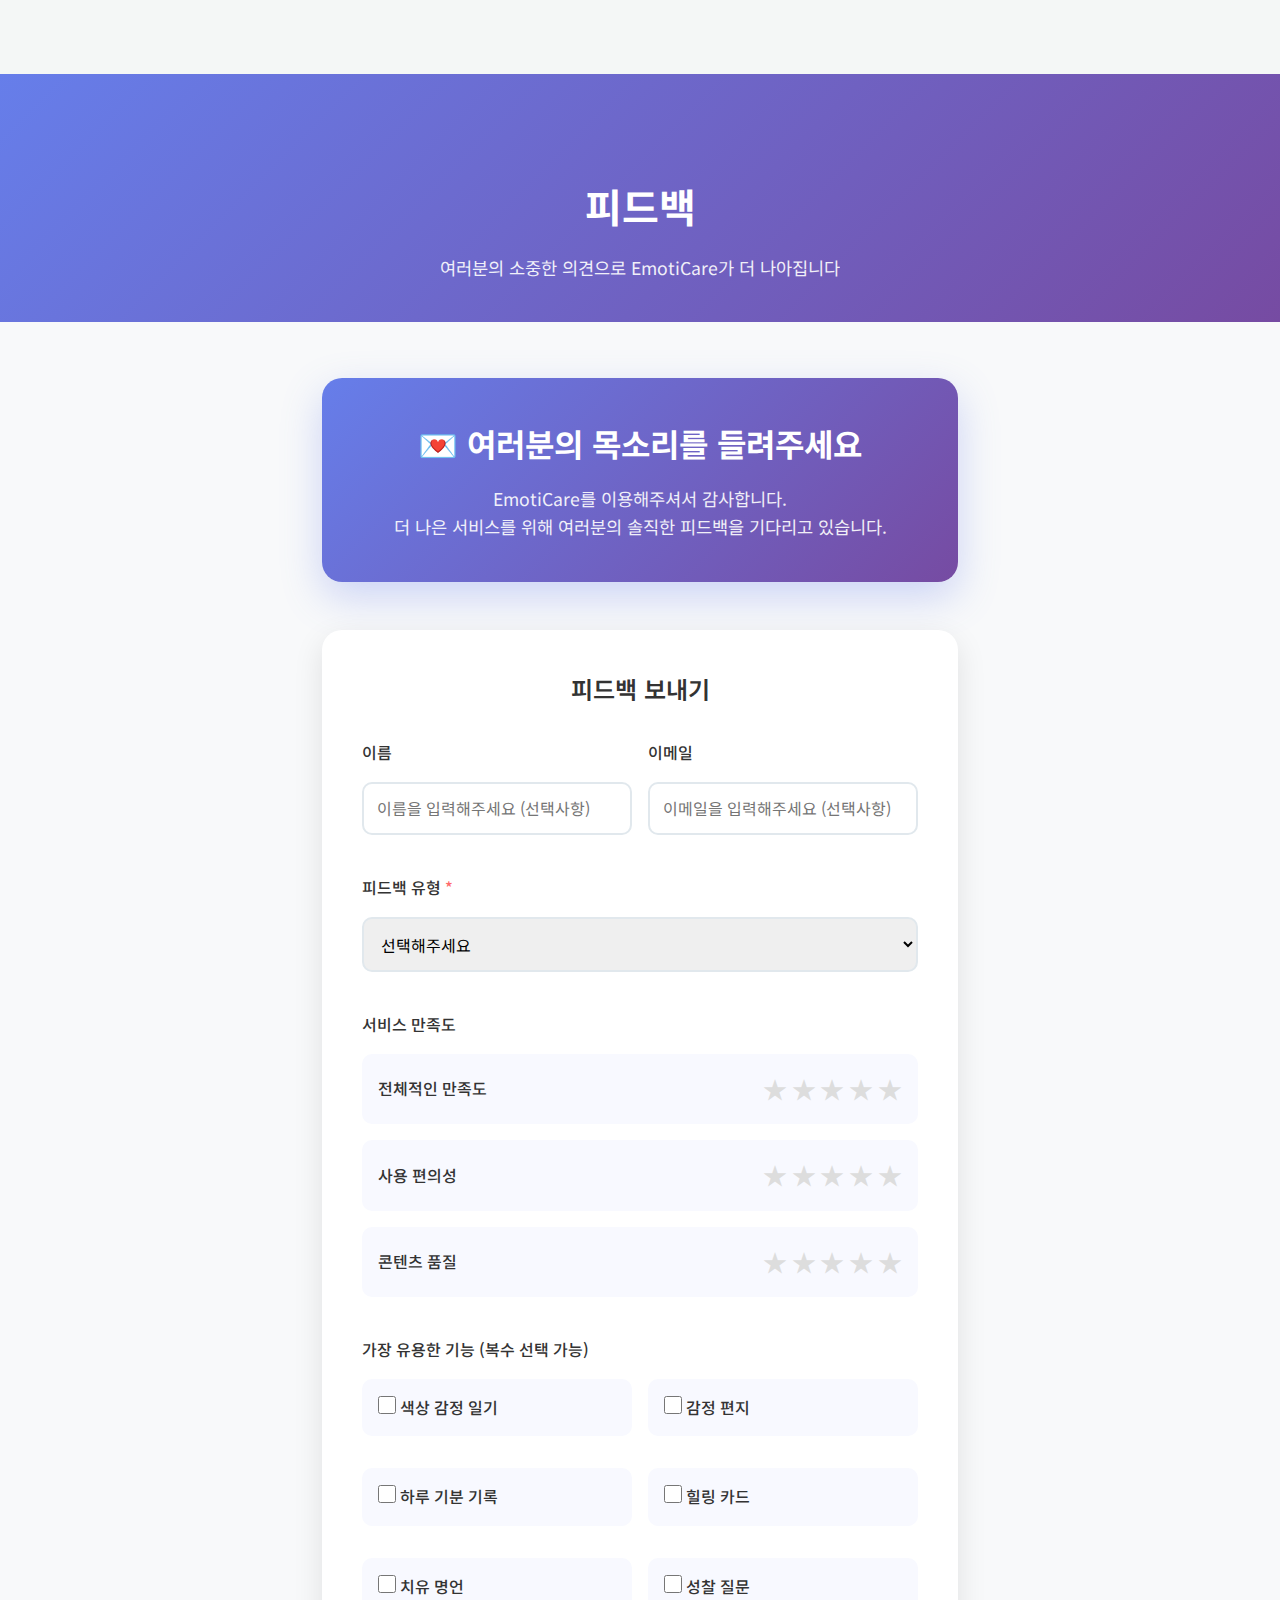
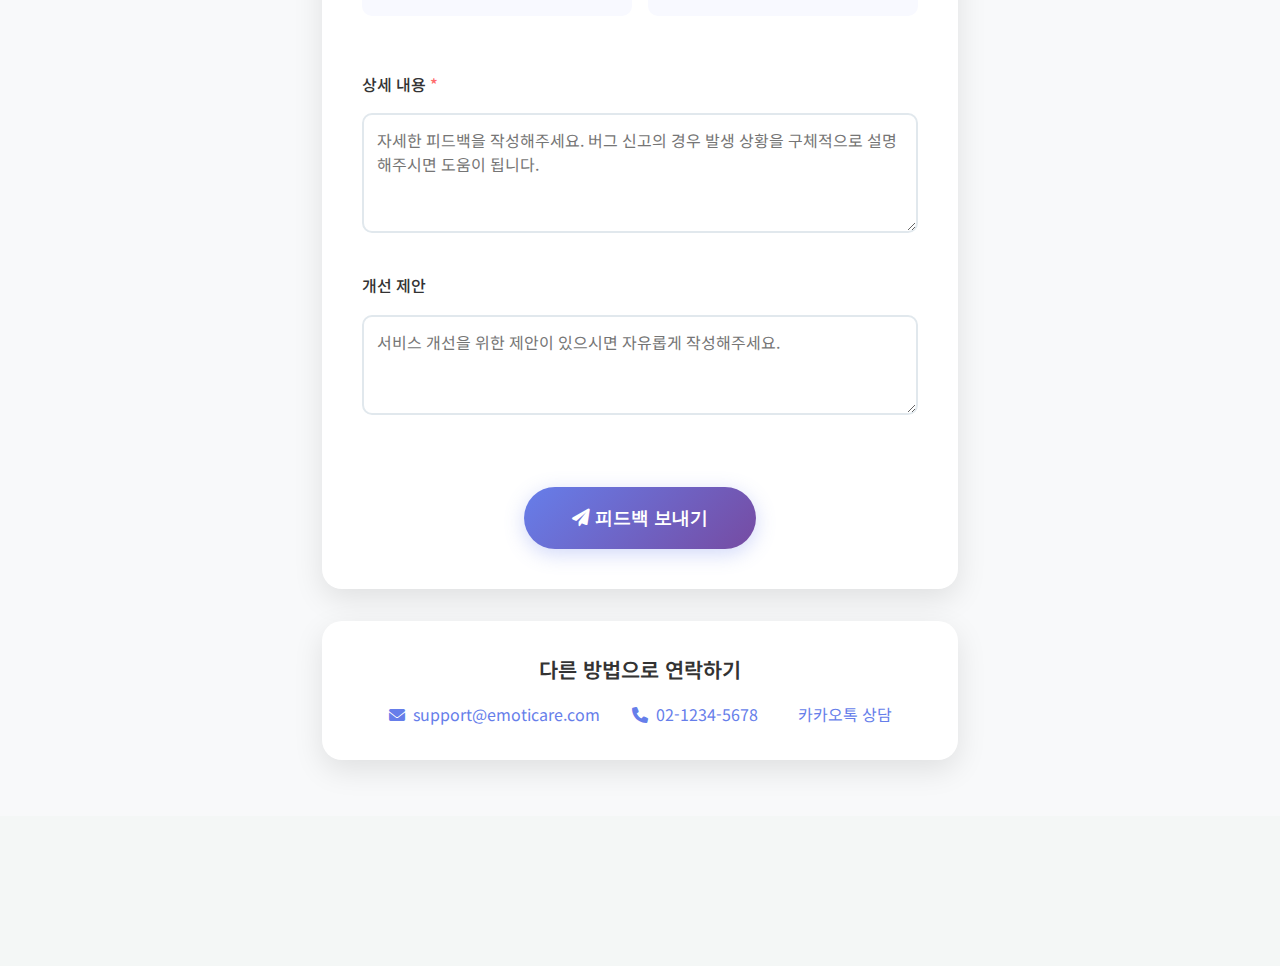
<file: feedback.html>
<!DOCTYPE html>
<html lang="ko">
<head>
    <meta charset="UTF-8">
    <meta name="viewport" content="width=device-width, initial-scale=1.0">
    <title>피드백 - EmotiCare</title>
    <link rel="stylesheet" href="styles.css">
    <link href="https://fonts.googleapis.com/css2?family=Noto+Sans+KR:wght@300;400;500;700&display=swap" rel="stylesheet">
    <link rel="stylesheet" href="https://cdnjs.cloudflare.com/ajax/libs/font-awesome/6.0.0/css/all.min.css">
    <style>
        .feedback-container {
            max-width: 700px;
            margin: 0 auto;
            padding: 2rem;
        }
        
        .feedback-intro {
            background: linear-gradient(135deg, #667eea, #764ba2);
            color: white;
            border-radius: 20px;
            padding: 2.5rem;
            margin-bottom: 3rem;
            text-align: center;
            box-shadow: 0 15px 40px rgba(102, 126, 234, 0.3);
        }
        
        .feedback-intro h2 {
            font-size: 2rem;
            font-weight: 700;
            margin-bottom: 1rem;
        }
        
        .feedback-intro p {
            font-size: 1.1rem;
            line-height: 1.6;
            opacity: 0.9;
        }
        
        .feedback-form-section {
            background: white;
            border-radius: 20px;
            padding: 2.5rem;
            box-shadow: 0 10px 30px rgba(0, 0, 0, 0.1);
            margin-bottom: 2rem;
        }
        
        .form-title {
            font-size: 1.5rem;
            font-weight: 600;
            margin-bottom: 2rem;
            color: #333;
            text-align: center;
        }
        
        .feedback-form {
            display: flex;
            flex-direction: column;
            gap: 1.5rem;
        }
        
        .form-row {
            display: grid;
            grid-template-columns: 1fr 1fr;
            gap: 1rem;
        }
        
        .form-group {
            display: flex;
            flex-direction: column;
        }
        
        .form-group.full-width {
            grid-column: 1 / -1;
        }
        
        .form-label {
            font-weight: 500;
            margin-bottom: 0.5rem;
            color: #333;
        }
        
        .form-label.required::after {
            content: ' *';
            color: #ff6b6b;
        }
        
        .form-input,
        .form-textarea,
        .form-select {
            padding: 1rem;
            border: 2px solid #e1e8ed;
            border-radius: 10px;
            font-size: 1rem;
            transition: all 0.3s ease;
            font-family: inherit;
        }
        
        .form-input:focus,
        .form-textarea:focus,
        .form-select:focus {
            outline: none;
            border-color: #667eea;
            box-shadow: 0 0 0 3px rgba(102, 126, 234, 0.1);
        }
        
        .form-textarea {
            min-height: 150px;
            resize: vertical;
        }
        
        .rating-group {
            display: flex;
            flex-direction: column;
            gap: 1rem;
        }
        
        .rating-item {
            display: flex;
            justify-content: space-between;
            align-items: center;
            padding: 1rem;
            background: #f8f9ff;
            border-radius: 10px;
        }
        
        .rating-label {
            font-weight: 500;
            color: #333;
        }
        
        .star-rating {
            display: flex;
            gap: 0.3rem;
        }
        
        .star {
            font-size: 1.5rem;
            color: #ddd;
            cursor: pointer;
            transition: color 0.2s ease;
        }
        
        .star:hover,
        .star.active {
            color: #f9ca24;
        }
        
        .feature-checkboxes {
            display: grid;
            grid-template-columns: repeat(auto-fit, minmax(200px, 1fr));
            gap: 1rem;
        }
        
        .checkbox-item {
            display: flex;
            align-items: center;
            gap: 0.8rem;
            padding: 1rem;
            background: #f8f9ff;
            border-radius: 10px;
            cursor: pointer;
            transition: all 0.3s ease;
        }
        
        .checkbox-item:hover {
            background: #e8f0ff;
        }
        
        .checkbox-item input[type="checkbox"] {
            width: 18px;
            height: 18px;
            accent-color: #667eea;
        }
        
        .submit-section {
            text-align: center;
            margin-top: 2rem;
        }
        
        .submit-btn {
            background: linear-gradient(135deg, #667eea, #764ba2);
            color: white;
            border: none;
            padding: 1.2rem 3rem;
            border-radius: 50px;
            font-size: 1.1rem;
            font-weight: 600;
            cursor: pointer;
            transition: all 0.3s ease;
            box-shadow: 0 5px 20px rgba(102, 126, 234, 0.3);
        }
        
        .submit-btn:hover:not(:disabled) {
            transform: translateY(-2px);
            box-shadow: 0 8px 25px rgba(102, 126, 234, 0.4);
        }
        
        .submit-btn:disabled {
            opacity: 0.6;
            cursor: not-allowed;
        }
        
        .success-message {
            background: linear-gradient(135deg, #00b894, #00cec9);
            color: white;
            border-radius: 20px;
            padding: 2.5rem;
            text-align: center;
            box-shadow: 0 15px 40px rgba(0, 184, 148, 0.3);
            display: none;
        }
        
        .success-message h3 {
            font-size: 1.8rem;
            margin-bottom: 1rem;
        }
        
        .success-message p {
            font-size: 1.1rem;
            opacity: 0.9;
        }
        
        .contact-info {
            background: white;
            border-radius: 20px;
            padding: 2rem;
            box-shadow: 0 10px 30px rgba(0, 0, 0, 0.1);
            text-align: center;
        }
        
        .contact-info h3 {
            font-size: 1.3rem;
            font-weight: 600;
            margin-bottom: 1rem;
            color: #333;
        }
        
        .contact-methods {
            display: flex;
            justify-content: center;
            gap: 2rem;
            flex-wrap: wrap;
        }
        
        .contact-method {
            display: flex;
            align-items: center;
            gap: 0.5rem;
            color: #667eea;
            text-decoration: none;
            transition: color 0.3s ease;
        }
        
        .contact-method:hover {
            color: #764ba2;
        }
        
        @media (max-width: 768px) {
            .form-row {
                grid-template-columns: 1fr;
            }
            
            .feature-checkboxes {
                grid-template-columns: 1fr;
            }
            
            .contact-methods {
                flex-direction: column;
                gap: 1rem;
            }
        }
    </style>
</head>
<body>
    <div id="header-container"></div>
    
    <main>
        <section class="page-header">
            <div class="container">
                <h1 class="page-title">피드백</h1>
                <p class="page-subtitle">여러분의 소중한 의견으로 EmotiCare가 더 나아집니다</p>
            </div>
        </section>
        
        <section class="page-content">
            <div class="feedback-container">
                <div class="feedback-intro">
                    <h2>💌 여러분의 목소리를 들려주세요</h2>
                    <p>
                        EmotiCare를 이용해주셔서 감사합니다.<br>
                        더 나은 서비스를 위해 여러분의 솔직한 피드백을 기다리고 있습니다.
                    </p>
                </div>
                
                <div class="feedback-form-section" id="feedbackFormSection">
                    <h3 class="form-title">피드백 보내기</h3>
                    
                    <form class="feedback-form" id="feedbackForm" onsubmit="submitFeedback(event)">
                        <div class="form-row">
                            <div class="form-group">
                                <label class="form-label" for="userName">이름</label>
                                <input type="text" id="userName" class="form-input" placeholder="이름을 입력해주세요 (선택사항)">
                            </div>
                            
                            <div class="form-group">
                                <label class="form-label" for="userEmail">이메일</label>
                                <input type="email" id="userEmail" class="form-input" placeholder="이메일을 입력해주세요 (선택사항)">
                            </div>
                        </div>
                        
                        <div class="form-group">
                            <label class="form-label required" for="feedbackType">피드백 유형</label>
                            <select id="feedbackType" class="form-select" required>
                                <option value="">선택해주세요</option>
                                <option value="bug">버그 신고</option>
                                <option value="feature">기능 제안</option>
                                <option value="improvement">개선 사항</option>
                                <option value="compliment">칭찬</option>
                                <option value="complaint">불만사항</option>
                                <option value="question">문의사항</option>
                                <option value="other">기타</option>
                            </select>
                        </div>
                        
                        <div class="form-group">
                            <label class="form-label">서비스 만족도</label>
                            <div class="rating-group">
                                <div class="rating-item">
                                    <span class="rating-label">전체적인 만족도</span>
                                    <div class="star-rating" data-rating="overall">
                                        <span class="star" data-value="1">★</span>
                                        <span class="star" data-value="2">★</span>
                                        <span class="star" data-value="3">★</span>
                                        <span class="star" data-value="4">★</span>
                                        <span class="star" data-value="5">★</span>
                                    </div>
                                </div>
                                
                                <div class="rating-item">
                                    <span class="rating-label">사용 편의성</span>
                                    <div class="star-rating" data-rating="usability">
                                        <span class="star" data-value="1">★</span>
                                        <span class="star" data-value="2">★</span>
                                        <span class="star" data-value="3">★</span>
                                        <span class="star" data-value="4">★</span>
                                        <span class="star" data-value="5">★</span>
                                    </div>
                                </div>
                                
                                <div class="rating-item">
                                    <span class="rating-label">콘텐츠 품질</span>
                                    <div class="star-rating" data-rating="content">
                                        <span class="star" data-value="1">★</span>
                                        <span class="star" data-value="2">★</span>
                                        <span class="star" data-value="3">★</span>
                                        <span class="star" data-value="4">★</span>
                                        <span class="star" data-value="5">★</span>
                                    </div>
                                </div>
                            </div>
                        </div>
                        
                        <div class="form-group">
                            <label class="form-label">가장 유용한 기능 (복수 선택 가능)</label>
                            <div class="feature-checkboxes">
                                <label class="checkbox-item">
                                    <input type="checkbox" name="useful_features" value="color-journal">
                                    <span>색상 감정 일기</span>
                                </label>
                                <label class="checkbox-item">
                                    <input type="checkbox" name="useful_features" value="emotion-letters">
                                    <span>감정 편지</span>
                                </label>
                                <label class="checkbox-item">
                                    <input type="checkbox" name="useful_features" value="mood-routine">
                                    <span>하루 기분 기록</span>
                                </label>
                                <label class="checkbox-item">
                                    <input type="checkbox" name="useful_features" value="healing-cards">
                                    <span>힐링 카드</span>
                                </label>
                                <label class="checkbox-item">
                                    <input type="checkbox" name="useful_features" value="quotes">
                                    <span>치유 명언</span>
                                </label>
                                <label class="checkbox-item">
                                    <input type="checkbox" name="useful_features" value="reflection">
                                    <span>성찰 질문</span>
                                </label>
                            </div>
                        </div>
                        
                        <div class="form-group full-width">
                            <label class="form-label required" for="feedbackContent">상세 내용</label>
                            <textarea 
                                id="feedbackContent" 
                                class="form-textarea" 
                                placeholder="자세한 피드백을 작성해주세요. 버그 신고의 경우 발생 상황을 구체적으로 설명해주시면 도움이 됩니다."
                                required
                            ></textarea>
                        </div>
                        
                        <div class="form-group">
                            <label class="form-label" for="suggestions">개선 제안</label>
                            <textarea 
                                id="suggestions" 
                                class="form-textarea" 
                                placeholder="서비스 개선을 위한 제안이 있으시면 자유롭게 작성해주세요."
                                style="min-height: 100px;"
                            ></textarea>
                        </div>
                        
                        <div class="submit-section">
                            <button type="submit" class="submit-btn" id="submitBtn">
                                <i class="fas fa-paper-plane"></i> 피드백 보내기
                            </button>
                        </div>
                    </form>
                </div>
                
                <div class="success-message" id="successMessage">
                    <h3>🎉 피드백이 전송되었습니다!</h3>
                    <p>소중한 의견 감사합니다. 더 나은 서비스로 보답하겠습니다.</p>
                </div>
                
                <div class="contact-info">
                    <h3>다른 방법으로 연락하기</h3>
                    <div class="contact-methods">
                        <a href="mailto:support@emoticare.com" class="contact-method">
                            <i class="fas fa-envelope"></i>
                            <span>support@emoticare.com</span>
                        </a>
                        <a href="tel:02-1234-5678" class="contact-method">
                            <i class="fas fa-phone"></i>
                            <span>02-1234-5678</span>
                        </a>
                        <a href="#" class="contact-method">
                            <i class="fab fa-kakao"></i>
                            <span>카카오톡 상담</span>
                        </a>
                    </div>
                </div>
            </div>
        </section>
    </main>
    
    <div id="footer-container"></div>
    
    <script src="common.js"></script>
    <script>
        let ratings = {
            overall: 0,
            usability: 0,
            content: 0
        };
        
        document.addEventListener('DOMContentLoaded', function() {
            setupStarRatings();
        });
        
        function setupStarRatings() {
            document.querySelectorAll('.star-rating').forEach(ratingGroup => {
                const ratingType = ratingGroup.dataset.rating;
                const stars = ratingGroup.querySelectorAll('.star');
                
                stars.forEach((star, index) => {
                    star.addEventListener('click', function() {
                        const value = parseInt(this.dataset.value);
                        ratings[ratingType] = value;
                        
                        // 별점 표시 업데이트
                        stars.forEach((s, i) => {
                            if (i < value) {
                                s.classList.add('active');
                            } else {
                                s.classList.remove('active');
                            }
                        });
                    });
                    
                    star.addEventListener('mouseenter', function() {
                        const value = parseInt(this.dataset.value);
                        stars.forEach((s, i) => {
                            if (i < value) {
                                s.style.color = '#f9ca24';
                            } else {
                                s.style.color = '#ddd';
                            }
                        });
                    });
                });
                
                ratingGroup.addEventListener('mouseleave', function() {
                    const currentRating = ratings[ratingType];
                    stars.forEach((s, i) => {
                        if (i < currentRating) {
                            s.style.color = '#f9ca24';
                        } else {
                            s.style.color = '#ddd';
                        }
                    });
                });
            });
        }
        
        async function submitFeedback(event) {
            event.preventDefault();
            
            const submitBtn = document.getElementById('submitBtn');
            const originalText = submitBtn.innerHTML;
            
            // 로딩 상태
            submitBtn.disabled = true;
            submitBtn.innerHTML = '<i class="fas fa-spinner fa-spin"></i> 전송 중...';
            
            try {
                // 폼 데이터 수집
                const formData = {
                    name: document.getElementById('userName').value,
                    email: document.getElementById('userEmail').value,
                    type: document.getElementById('feedbackType').value,
                    content: document.getElementById('feedbackContent').value,
                    suggestions: document.getElementById('suggestions').value,
                    ratings: ratings,
                    usefulFeatures: Array.from(document.querySelectorAll('input[name="useful_features"]:checked'))
                        .map(cb => cb.value),
                    timestamp: new Date().toISOString(),
                    userAgent: navigator.userAgent,
                    url: window.location.href
                };
                
                // 로컬 스토리지에 저장 (백업용)
                let feedbacks = loadFromLocalStorage('feedbacks') || [];
                feedbacks.unshift(formData);
                if (feedbacks.length > 50) {
                    feedbacks = feedbacks.slice(0, 50);
                }
                saveToLocalStorage('feedbacks', feedbacks);
                
                // Firebase에 저장 (로그인된 경우)
                if (currentUser) {
                    await saveToFirestore('feedbacks', Date.now().toString(), {
                        ...formData,
                        userId: currentUser.uid
                    });
                }
                
                // 실제 서비스에서는 여기서 서버로 전송
                // await fetch('/api/feedback', {
                //     method: 'POST',
                //     headers: { 'Content-Type': 'application/json' },
                //     body: JSON.stringify(formData)
                // });
                
                // 성공 처리
                setTimeout(() => {
                    document.getElementById('feedbackFormSection').style.display = 'none';
                    document.getElementById('successMessage').style.display = 'block';
                    
                    // 페이지 상단으로 스크롤
                    window.scrollTo({ top: 0, behavior: 'smooth' });
                }, 1000);
                
            } catch (error) {
                console.error('피드백 전송 실패:', error);
                showMessage('피드백 전송에 실패했습니다. 다시 시도해주세요.', 'error');
                
                // 버튼 복원
                submitBtn.disabled = false;
                submitBtn.innerHTML = originalText;
            }
        }
        
        // 폼 유효성 검사
        document.getElementById('feedbackContent').addEventListener('input', function() {
            const submitBtn = document.getElementById('submitBtn');
            const feedbackType = document.getElementById('feedbackType').value;
            
            if (this.value.trim() && feedbackType) {
                submitBtn.disabled = false;
            } else {
                submitBtn.disabled = true;
            }
        });
        
        document.getElementById('feedbackType').addEventListener('change', function() {
            const submitBtn = document.getElementById('submitBtn');
            const feedbackContent = document.getElementById('feedbackContent').value.trim();
            
            if (this.value && feedbackContent) {
                submitBtn.disabled = false;
            } else {
                submitBtn.disabled = true;
            }
        });
    </script>
</body>
</html>
</file>
<file: styles.css>
/* Reset and Base Styles */
* {
  margin: 0;
  padding: 0;
  box-sizing: border-box;
}

body {
  font-family: "Noto Sans KR", sans-serif;
  line-height: 1.6;
  color: #333;
  background: #f4f7f6; /* 변경: 기본 배경색을 좀 더 부드럽게 */
  min-height: 100vh;
}

.container {
  max-width: 1200px;
  margin: 0 auto;
  padding: 0 1.5rem; /* 기본 좌우 패딩 약간 줄임 */
}

/* Header Styles */
.header {
  background: white; /* 변경: 헤더 배경 명확하게 */
  backdrop-filter: blur(10px);
  box-shadow: 0 2px 20px rgba(0, 0, 0, 0.1);
  position: fixed;
  top: 0;
  left: 0;
  right: 0;
  z-index: 1000;
  transition: all 0.3s ease;
}

.header-content {
  display: flex;
  justify-content: space-between;
  align-items: center;
  padding: 0.8rem 1rem; /* 변경: 패딩 약간 조정 */
}

.logo {
  font-size: 1.8rem;
  font-weight: 700;
  background: linear-gradient(135deg, #667eea, #764ba2);
  -webkit-background-clip: text;
  -webkit-text-fill-color: transparent;
  background-clip: text;
  text-decoration: none;
}

.nav-menu {
  display: flex;
  list-style: none;
  align-items: center; /* 추가: 세로 정렬 */
  gap: 2rem;
}

.nav-menu a {
  text-decoration: none;
  color: #333;
  font-weight: 500;
  transition: color 0.3s ease;
  padding: 0.5rem 0; /* 추가: 클릭 영역 확보 */
  position: relative;
}

.nav-menu a:hover {
  color: #667eea;
}

.nav-menu a::after {
  content: "";
  position: absolute;
  bottom: -5px;
  left: 0;
  width: 0;
  height: 2px;
  background: linear-gradient(135deg, #667eea, #764ba2);
  transition: width 0.3s ease;
}

.nav-menu a:hover::after {
  width: 100%;
}

.nav-menu a.active { /* 추가: 활성 네비게이션 링크 스타일 */
  color: #667eea;
  font-weight: 700;
}

.auth-buttons {
  display: flex;
  gap: 1rem;
  align-items: center;
}

#loginButtonContainer {
  display: flex; /* 내부 버튼 정렬을 위해 */
  justify-content: flex-end; /* 버튼들을 오른쪽으로 정렬 */
  align-items: center; /* 수직 가운데 정렬 */
  gap: 0.5rem; /* 버튼 사이의 간격 */
  min-width: 200px; /* 중요: 실제 버튼들이 차지하는 최대 너비에 가깝게 설정합니다. "로그인", "회원가입" 두 버튼 또는 "사용자이름님", "로그아웃" 버튼이 모두 들어갈 수 있는 충분한 너비로 조정하세요. */
  height: 40px; /* 헤더 내 다른 버튼들과 높이를 맞추기 위한 값. 버튼 스타일에 따라 자동 조절될 수도 있습니다. */
}

.mobile-menu-toggle {
  display: none;
  background: none;
  border: none;
  font-size: 1.5rem;
  cursor: pointer;
  /* color: #333; */ /* span으로 대체되므로 제거 또는 주석 처리 */
  /* display: flex; */ /* span으로 대체되므로 제거 또는 주석 처리 */
  align-items: center; /* 수직 가운데 정렬 */
  justify-content: center; /* 수평 가운데 정렬 */
  width: 40px; /* 버튼 크기 고정 */
  height: 40px; /* 버튼 크기 고정 */
  position: relative; /* span 위치 기준 */
  padding: 0; /* 내부 패딩 제거 */
}

.mobile-menu-toggle span {
  display: block;
  width: 24px; /* 햄버거 줄 너비 */
  height: 3px; /* 햄버거 줄 두께 */
  background-color: #333;
  border-radius: 3px;
  position: absolute;
  transition: all 0.3s ease-in-out;
}

.mobile-menu-toggle span:nth-child(1) {
  top: 10px; /* 첫 번째 줄 위치 */
}

.mobile-menu-toggle span:nth-child(2) {
  top: 18px; /* 두 번째 줄 위치 (가운데) */
}

.mobile-menu-toggle span:nth-child(3) {
  top: 26px; /* 세 번째 줄 위치 */
}

.mobile-menu-toggle.active span:nth-child(1) {
  transform: translateY(8px) rotate(45deg); /* X 모양으로 변환 */
}
.mobile-menu-toggle.active span:nth-child(2) {
  opacity: 0; /* 가운데 줄 숨김 */
}
.mobile-menu-toggle.active span:nth-child(3) {
  transform: translateY(-8px) rotate(-45deg); /* X 모양으로 변환 */
}

.user-info { /* 추가: 로그인 시 사용자 정보 표시 스타일 */
    display: flex;
    align-items: center;
    gap: 0.8rem;
}

.user-info span {
    font-weight: 500;
    font-size: 0.9rem;
}


/* Hero Section */
.hero {
  background: linear-gradient(135deg, #667eea 0%, #764ba2 100%);
  padding: 100px 0 60px; /* 상하 패딩 줄임 */
  color: white;
  overflow: hidden;
  position: relative;
}

.hero::before {
  content: "";
  position: absolute;
  top: 0;
  left: 0;
  right: 0;
  bottom: 0;
  background: url('data:image/svg+xml,<svg xmlns="http://www.w3.org/2000/svg" viewBox="0 0 100 100"><defs><pattern id="grain" width="100" height="100" patternUnits="userSpaceOnUse"><circle cx="50" cy="50" r="1" fill="white" opacity="0.1"/></pattern></defs><rect width="100" height="100" fill="url(%23grain)"/></svg>');
  opacity: 0.3;
}

.hero-content {
  max-width: 1200px;
  margin: 0 auto;
  padding: 0 20px;
  display: grid;
  grid-template-columns: 1fr 1fr; /* 모바일에서는 1fr로 변경됨 */
  gap: 2.5rem; /* 간격 줄임 */
  align-items: center;
  position: relative;
  z-index: 1;
}

.hero-title {
  font-size: 3.5rem;
  font-weight: 700;
  margin-bottom: 1.5rem;
  line-height: 1.2;
}

.gradient-text {
  background: linear-gradient(135deg, #ffeaa7, #fab1a0);
  -webkit-background-clip: text;
  -webkit-text-fill-color: transparent;
  background-clip: text;
}

.hero-subtitle {
  font-size: 1.2rem;
  margin-bottom: 2rem;
  opacity: 0.9;
  line-height: 1.6;
}

.hero-buttons {
  display: flex;
  gap: 1rem;
  flex-wrap: wrap;
}

/* ==========================================================================
   Button Styles
   ========================================================================== */

/* 1. 기본 버튼 스타일 (모든 버튼의 공통 속성) */
.btn-primary,
.btn-secondary,
.btn-outline,
.btn-danger,
.btn-google { /* .btn-google도 공통 스타일 적용 대상에 포함 */
  border-radius: 50px;
  font-weight: 600;
  text-decoration: none;
  transition: all 0.3s ease;
  cursor: pointer;
  border: none; /* 기본적으로 테두리 없음 */
  font-size: 1rem; /* 기본 폰트 크기 */
  display: inline-flex;
  align-items: center;
  justify-content: center; /* 텍스트와 아이콘 중앙 정렬 */
  line-height: 1; /* 아이콘과 텍스트 수직 정렬 개선 */
}

/* 2. 일반 버튼 크기 및 아이콘 간격 (가장 많이 사용되는 크기 - 중간 크기) */
/* 이 스타일은 아래의 더 구체적인 컨텍스트별 스타일로 덮어쓰여질 수 있습니다. */
.btn-primary,
.btn-secondary,
.btn-outline, /* 일반 .btn-outline */
.btn-danger {
  padding: 0.8rem 1.8rem; /* 중간 크기 패딩 */
  gap: 0.4rem; /* 중간 크기 아이콘 간격 */
}

/* 3. 컨텍스트별 버튼 크기 및 스타일 */

/* 3.1. 헤더 인증 버튼 (로그인, 로그아웃, 회원가입) - 작은 크기 */
.auth-buttons .btn-primary,
.auth-buttons .btn-outline,
.auth-buttons .btn-google { /* 구글 버튼도 헤더에 있을 경우 동일 크기 적용 */
  padding: 0.5rem 1rem; /* 작은 패딩 */
  font-size: 1.2rem;   /* 약간 작은 폰트 */
  gap: 0.25rem;        /* 작은 아이콘 간격 */
}

/* 3.2. 홈페이지 히어로 섹션 버튼 - 큰 크기 */
.hero-buttons .btn-primary,
.hero-buttons .btn-secondary {
  padding: 1rem 2.2rem; /* 큰 패딩 */
  font-size: 1.1rem;   /* 약간 큰 폰트 */
  gap: 0.5rem;         /* 큰 아이콘 간격 */
}

/* 3.3. 홈페이지 CTA 섹션 버튼 - 큰 크기 */
.cta-buttons .btn-primary,
.cta-buttons .btn-outline {
  padding: 1rem 2.2rem; /* 히어로와 동일하게 시작 */
  font-size: 1.1rem;   /* 히어로와 동일하게 시작 */
  gap: 0.5rem;         /* 히어로와 동일하게 시작 */
}

/* 4. 개별 버튼 타입별 모양 정의 (색상, 배경 등) */

/* Primary 버튼 */
.btn-primary {
  background: linear-gradient(135deg, #ffeaa7, #fab1a0);
  color: #333;
  box-shadow: 0 4px 15px rgba(255, 234, 167, 0.4);
}
.btn-primary:hover {
  transform: translateY(-2px);
  box-shadow: 0 6px 20px rgba(255, 234, 167, 0.6);
}

/* Secondary 버튼 */
.btn-secondary {
  background: rgba(255, 255, 255, 0.2);
  color: white;
  border: 2px solid rgba(255, 255, 255, 0.3);
  backdrop-filter: blur(10px);
}
.btn-secondary:hover {
  background: rgba(255, 255, 255, 0.3);
  transform: translateY(-2px);
}

/* Outline 버튼 (일반적인 외곽선 버튼) */
/* 헤더의 .auth-buttons .btn-outline 은 아래에서 특별 처리됩니다. */
.btn-outline {
  background: transparent;
  color: #667eea;
  border: 2px solid #667eea;
}
.btn-outline:hover {
  background: #667eea;
  color: white;
  transform: translateY(-2px);
}

/* 헤더의 로그인/로그아웃 버튼 (.btn-outline) 특별 스타일 (배경색 있게) */
.auth-buttons .btn-outline {
  background: #667eea !important; /* 기존 스타일 유지 */
  color: white !important;
  border: none !important; /* 테두리 없음 */
}
.auth-buttons .btn-outline:hover {
  background: #764ba2 !important; /* 기존 호버 스타일 유지 */
}

/* Danger 버튼 */
.btn-danger {
  background: transparent;
  color: #e74c3c;
  border: 2px solid #e74c3c;
}
.btn-danger:hover {
  background: #e74c3c;
  color: white;
  transform: translateY(-2px);
}

/* 구글 로그인 버튼 */
.btn-google {
    background-color: #db4437 !important;
    color: white !important;
    border-color: #db4437 !important; /* 테두리가 필요하다면, 아니면 border: none; */
}
.btn-google:hover {
    background-color: #c23321 !important;
    border-color: #c23321 !important;
}

/* 5. 모바일 반응형 버튼 스타일 */
@media (max-width: 768px) {
  /* 모바일 헤더 인증 버튼 크기 조정 */
  .auth-buttons .btn-primary,
  .auth-buttons .btn-outline,
  .auth-buttons .btn-google {
    padding: 0.5rem 0.8rem; /* 모바일에서 헤더 버튼 패딩 */
    font-size: 0.85rem;    /* 모바일에서 헤더 버튼 폰트 크기 */
  }

  /* 모바일 히어로 섹션 버튼 크기 조정 */
  .hero-buttons .btn-primary,
  .hero-buttons .btn-secondary {
    padding: 0.8rem 1.5rem; /* 모바일에서 히어로 버튼 패딩 */
    font-size: 1rem;      /* 모바일에서 히어로 버튼 폰트 크기 */
  }

  /* 모바일 CTA 섹션 버튼 크기 조정 */
  .cta-buttons .btn-primary,
  .cta-buttons .btn-outline {
    padding: 0.8rem 1.5rem; /* 모바일에서 CTA 버튼 패딩 */
    font-size: 1rem;      /* 모바일에서 CTA 버튼 폰트 크기 */
    width: 80%; /* CTA 버튼은 세로로 쌓이므로 너비 조정 */
    max-width: 300px;
  }

  /* .content-block 내부 버튼들의 모바일 스타일 */
  /* (예: 감정일기, 하루기록 페이지 등의 저장/삭제 버튼) */
  .content-block .btn-primary,
  .content-block .btn-outline,
  .content-block .btn-secondary,
  .content-block .btn-danger {
    padding: 0.6rem 1.2rem; /* content-block 내 버튼들의 모바일 패딩 */
    font-size: 0.9rem;    /* content-block 내 버튼들의 모바일 폰트 크기 */
  }
}

/* ==========================================================================
   End of Button Styles
   ========================================================================== */


.hero-image {
  display: flex;
  justify-content: center;
  align-items: center;
  position: relative;
}

.floating-card {
  background: rgba(255, 255, 255, 0.2);
  backdrop-filter: blur(10px);
  padding: 2rem;
  border-radius: 20px;
  display: flex;
  flex-direction: column;
  align-items: center;
  gap: 1rem;
  animation: float 3s ease-in-out infinite;
  border: 1px solid rgba(255, 255, 255, 0.3);
}

.floating-card i {
  font-size: 3rem;
  color: #ffeaa7;
}

.floating-card span {
  font-size: 1.2rem;
  font-weight: 600;
}

@keyframes float {
  0%,
  100% {
    transform: translateY(0px);
  }
  50% {
    transform: translateY(-20px);
  }
}

/* Daily Tip Section */
.daily-tip {
  padding: 3rem 0; /* 상하 패딩 줄임 */
  background: white;
}

.tip-card {
  background: linear-gradient(135deg, #667eea, #764ba2);
  color: white;
  padding: 1.5rem; /* 내부 패딩 줄임 */
  border-radius: 20px;
  display: flex;
  align-items: center;
  gap: 1.5rem;
  box-shadow: 0 10px 30px rgba(102, 126, 234, 0.3);
  position: relative;
  overflow: hidden;
}

.tip-card::before {
  content: "";
  position: absolute;
  top: 0;
  left: 0;
  right: 0;
  bottom: 0;
  background: linear-gradient(45deg, transparent 30%, rgba(255, 255, 255, 0.1) 50%, transparent 70%);
  animation: shimmer 3s infinite;
}

@keyframes shimmer {
  0% {
    transform: translateX(-100%);
  }
  100% {
    transform: translateX(100%);
  }
}

.tip-icon {
  font-size: 2rem;
  color: #ffeaa7;
  min-width: 60px;
}

.tip-content {
  flex: 1;
}

.tip-content h3 {
  font-size: 1.3rem;
  margin-bottom: 0.5rem;
  font-weight: 600;
}

.tip-content p {
  opacity: 0.9;
  transition: opacity 0.3s ease;
}

.tip-refresh {
  background: rgba(255, 255, 255, 0.2);
  border: none;
  color: white;
  padding: 0.8rem;
  border-radius: 50%;
  cursor: pointer;
  transition: all 0.3s ease;
  backdrop-filter: blur(10px);
}

.tip-refresh:hover {
  background: rgba(255, 255, 255, 0.3);
  transform: rotate(180deg);
}

/* Features Section */
.features {
  padding: 4rem 0; /* 상하 패딩 줄임 */
  background: linear-gradient(135deg, #f8f9ff 0%, #e8f0ff 100%);
}

.section-title {
  text-align: center;
  font-size: 2.5rem;
  font-weight: 700;
  margin-bottom: 1rem;
  color: #333;
}

.section-subtitle {
  text-align: center;
  font-size: 1.1rem;
  color: #666;
  margin-bottom: 3rem; /* 하단 마진 줄임 */
}

.features-grid {
  display: grid;
  grid-template-columns: repeat(auto-fit, minmax(350px, 1fr));
  gap: 1.5rem; /* 간격 줄임 */
}

.feature-card {
  background: white;
  border-radius: 20px;
  padding: 1.75rem; /* 내부 패딩 줄임 */
  box-shadow: 0 5px 20px rgba(0, 0, 0, 0.08);
  transition: all 0.3s ease;
  cursor: pointer;
  position: relative;
  overflow: hidden;
  border: 1px solid rgba(102, 126, 234, 0.1);
  text-decoration: none; /* 카드 링크 밑줄 제거 */
}

.feature-card::before {
  content: "";
  position: absolute;
  top: 0;
  left: 0;
  right: 0;
  height: 4px;
  background: linear-gradient(135deg, #667eea, #764ba2);
  transform: scaleX(0);
  transition: transform 0.3s ease;
}

.feature-card:hover::before {
  transform: scaleX(1);
}

.feature-card:hover {
  transform: translateY(-10px);
  box-shadow: 0 15px 40px rgba(102, 126, 234, 0.2);
}

.feature-icon {
  width: 70px;
  height: 70px;
  background: linear-gradient(135deg, #667eea, #764ba2);
  border-radius: 50%;
  display: flex;
  align-items: center;
  justify-content: center;
  margin-bottom: 1.5rem;
  color: white;
  font-size: 1.8rem;
}

.feature-card h3 {
  font-size: 1.4rem;
  font-weight: 600;
  margin-bottom: 1rem;
  color: #333;
}

.feature-card p {
  color: #666;
  line-height: 1.6;
  margin-bottom: 1.5rem;
}

.feature-arrow {
  color: #667eea;
  font-size: 1.2rem;
  opacity: 0;
  transform: translateX(-10px);
  transition: all 0.3s ease;
}

.feature-card:hover .feature-arrow {
  opacity: 1;
  transform: translateX(0);
}

/* CTA Section */
.cta {
  padding: 4rem 0; /* 상하 패딩 줄임 */
  background: linear-gradient(135deg, #667eea 0%, #764ba2 100%);
  color: white;
  text-align: center;
}

.cta-content h2 {
  font-size: 2.5rem;
  font-weight: 700;
  margin-bottom: 1rem;
}

.cta-content p {
  font-size: 1.2rem;
  margin-bottom: 2rem;
  opacity: 0.9;
}

.cta-buttons {
  display: flex;
  gap: 1rem;
  justify-content: center;
  flex-wrap: wrap;
}

/* Footer */
.footer {
  background: #343a40; /* 변경: 푸터 배경색 약간 밝게 */
  color: white;
  padding: 2.5rem 0 1rem; /* 상하 패딩 약간 줄임 */
}

.footer-content {
  display: grid;
  grid-template-columns: repeat(auto-fit, minmax(250px, 1fr));
  gap: 2rem;
  margin-bottom: 2rem;
}

.footer-section h3 {
  margin-bottom: 1rem;
  color: #667eea; /* 변경: 푸터 제목 색상 */
}

.footer-section ul {
  list-style: none;
}

.footer-section ul li {
  margin-bottom: 0.5rem;
}

.footer-section ul li a {
  color: #adb5bd; /* 변경: 푸터 링크 색상 */
  text-decoration: none;
  transition: color 0.3s ease;
}

.footer-section ul li a:hover {
  color: white;
}

.footer-bottom {
  text-align: center;
  padding-top: 2rem;
  border-top: 1px solid #34495e;
  color: #bdc3c7;
}

/* Add min-height to header container to reserve space */
#header-container {
  min-height: 74px; /* 실제 헤더 높이에 맞게 조정하세요 */
  transition: opacity 0.3s ease-in-out; /* 헤더 페이드 인/아웃 효과 */
}

/* Add min-height to footer container to reserve space */
#footer-container {
  min-height: 150px; /* 실제 푸터 높이에 맞게 조정하세요 */
}

/* Responsive Design */
@media (max-width: 768px) {
  html {
    font-size: 87.5%; /* 기본 폰트 크기를 14px로 줄입니다 (브라우저 기본 16px 기준). 
                         이렇게 하면 rem 단위를 사용하는 모든 폰트 크기가 비례하여 작아집니다. 
                         필요에 따라 90% 또는 다른 값으로 조절할 수 있습니다. */
  }
  .container {
    padding: 0 1rem; /* 모바일에서 좌우 패딩 더 줄임 */
  }

  .mobile-menu-toggle {
    display: flex; /* 아이콘 중앙 정렬 및 크기 고정을 위해 flex 사용 */
    align-items: center;
    justify-content: center;
    width: 40px; /* 버튼 너비 고정 */
    height: 40px; /* 버튼 높이 고정 */
  }

  .nav-menu { /* 수정: 모바일 메뉴 스타일 */
    position: absolute;
    top: 100%;
    left: 0;
    right: 0;
    background: white;
    border-top: 1px solid #eee;
    flex-direction: column;
    max-height: 0; /* 초기에는 높이를 0으로 설정하여 숨김 */
    overflow: hidden; /* 내용이 넘칠 경우 숨김 */
    opacity: 0; /* 초기에는 투명하게 설정 */
    visibility: hidden; /* 초기에는 보이지 않게 설정 및 접근성 향상 */
    transition: max-height 0.3s ease-out, opacity 0.3s ease-out, visibility 0.3s ease-out; /* 부드러운 전환 효과 */
    pointer-events: none; /* 숨겨져 있을 때 클릭 이벤트 방지 */
    padding: 1rem;
    box-shadow: 0 2px 10px rgba(0, 0, 0, 0.1);
  }

  .nav-menu.active {
    display: flex; /* flex는 유지 */
    max-height: 500px; /* 메뉴가 펼쳐질 충분한 높이 (내용에 따라 조절) */
    opacity: 1; /* 보이도록 불투명하게 */
    visibility: visible; /* 보이도록 설정 */
    pointer-events: auto; /* 클릭 이벤트 활성화 */
  }
  .nav-menu li {
    width: 100%;
    text-align: center;
  }
  
  .auth-buttons { /* 모바일에서 버튼 크기 및 간격 조정 */
    gap: 0.5rem;
  }

  .auth-buttons .btn-outline,
  .auth-buttons .btn-primary {
    padding: 0.5rem 0.8rem; /* 패딩 축소 */
    font-size: 0.85rem;    /* 폰트 크기 축소 */
  }
  #loginButtonContainer { /* 모바일에서는 min-width를 자동으로 설정하거나 다르게 조정 */
    min-width: auto;
  }

  .hero-content {
    padding: 0 1rem; /* 모바일 히어로 컨텐츠 내부 패딩 */
    grid-template-columns: 1fr;
    text-align: center;
    gap: 1.5rem; /* 모바일 간격 더 줄임 */
  }

  .hero {
    padding: 70px 0 30px; /* 모바일 히어로 섹션 패딩 */
  }

  .hero-title {
    font-size: 2rem; /* 모바일 히어로 제목 크기 */
  }
  .hero-subtitle {
    font-size: 1rem; /* 모바일 히어로 부제목 크기 */
    margin-bottom: 1.5rem;
  }

  .daily-tip {
    padding: 2rem 0; /* 모바일 데일리 팁 섹션 패딩 */
  }

  .features-grid {
    grid-template-columns: 1fr;
  }

  .tip-card {
    padding: 1rem; /* 모바일 팁 카드 내부 패딩 */
    flex-direction: column;
    text-align: center;
  }

  .features {
    padding: 2.5rem 0; /* 모바일 기능 섹션 패딩 */
  }
  .section-title {
    font-size: 1.8rem; /* 모바일 섹션 제목 */
    margin-bottom: 0.8rem;
  }
  .section-subtitle {
    font-size: 0.9rem; /* 모바일 섹션 부제목 */
    margin-bottom: 1.5rem;
  }
  .feature-card {
    padding: 1.25rem; /* 모바일 기능 카드 내부 패딩 */
  }
   .feature-icon {
    width: 50px; height: 50px; font-size: 1.5rem; margin-bottom: 1rem;
  }
  .feature-card h3 {
    font-size: 1.1rem; margin-bottom: 0.5rem;
  }
  .feature-card p {
    font-size: 0.85rem; margin-bottom: 1rem; line-height: 1.5;
  }

  .hero-buttons {
    flex-direction: row; /* 히어로 버튼은 가로로 배열 */
    justify-content: center; /* 버튼들을 중앙 정렬 (선택 사항) */
  }
  .cta-buttons { /* CTA 버튼은 기존대로 세로 유지 (필요시 수정) */
    flex-direction: column;
    align-items: center;
  }

  .cta {
    padding: 2.5rem 0; /* 모바일 CTA 섹션 패딩 */
  }
  .cta-content h2 {
    font-size: 1.8rem;
  }
  .cta-content p {
    font-size: 0.9rem;
    margin-bottom: 1.5rem;
  }
}

/* Page-specific styles */
.page-header {
  background: linear-gradient(135deg, #667eea 0%, #764ba2 100%);
  color: white;
  padding: 100px 0 40px; /* 변경: 헤더 높이 고려하여 패딩 조정 */
  text-align: center;
}

.page-title {
  font-size: 2.5rem;
  font-weight: 700;
  margin-bottom: 1rem;
}

.page-subtitle {
  font-size: 1.1rem;
  opacity: 0.9;
}

.page-content {
  padding: 1.5rem 0; /* 모바일 화면에 맞게 상하 패딩 추가 축소 */
  background: #f8f9fa; /* 일관된 페이지 콘텐츠 배경색 */
  min-height: 60vh;
}

/* Smooth transition for main content */
main {
  transition: opacity 0.4s ease-in-out;
}

/* Modal Styles */
.modal {
  display: none;
  position: fixed;
  top: 0;
  left: 0;
  width: 100%;
  height: 100%;
  background: rgba(0, 0, 0, 0.5);
  z-index: 2000;
  backdrop-filter: blur(5px);
}

.modal-content {
  position: absolute;
  top: 50%;
  left: 50%;
  transform: translate(-50%, -50%); /* 모달 패딩 줄임 */
  background: #fff;
  padding: 2rem;
  border-radius: 20px;
  max-width: 500px;
  width: 90%;
  max-height: 80vh;
  min-height: 300px; /* 추가: 모달 최소 높이 */
  overflow-y: auto;
  box-shadow: 0 20px 60px rgba(0, 0, 0, 0.3);
}

.modal-header {
  display: flex;
  justify-content: space-between;
  align-items: center;
  margin-bottom: 1.5rem;
  padding-bottom: 1rem;
  border-bottom: 1px solid #eee;
}

.modal-header h3 { /* 추가: 모달 제목 스타일 */
    font-size: 1.5rem;
    color: #333;
}

.modal-close {
  background: none;
  border: none;
  font-size: 1.5rem;
  cursor: pointer;
  color: #999;
  transition: color 0.3s ease;
}

.modal-close:hover {
  color: #333;
}

/* Form Styles */
.form-group {
  margin-bottom: 1rem; /* 폼 그룹 마진 추가 축소 */
}

.form-group label {
  display: block;
  margin-bottom: 1rem;
  font-weight: 500;
  color: #333;
}

.form-group input,
.form-group textarea,
.form-group select {
  width: 100%; /* 폼 요소 너비 */
  padding: 0.8rem;
  border: 2px solid #e1e8ed;
  border-radius: 10px;
  font-size: 1rem;
  transition: border-color 0.3s ease;
  font-family: inherit;
}
@media (max-width: 768px) {
  .form-group input,
  .form-group textarea,
  .form-group select {
    padding: 0.7rem; /* 모바일에서 폼 요소 내부 패딩 축소 */
    font-size: 0.9rem;
  }
}

.form-group input:focus,
.form-group textarea:focus,
.form-group select:focus {
  outline: none;
  border-color: #667eea;
  box-shadow: 0 0 0 2px rgba(102, 126, 234, 0.2); /* 포커스 시 그림자 약간 조정 */
}

.form-group textarea {
  resize: vertical;
  min-height: 120px;
}

.form-group .btn-primary { /* 추가: 모달 내 기본 버튼 스타일 */
    width: 100%;
    padding: 0.8rem;
}

/* Loading Animation */
.loading {
  display: inline-block;
  width: 20px;
  height: 20px;
  border: 3px solid #f3f3f3;
  border-top: 3px solid #667eea;
  border-radius: 50%;
  animation: spin 1s linear infinite;
}

@keyframes spin {
  0% {
    transform: rotate(0deg);
  }
  100% {
    transform: rotate(360deg);
  }
}

/* Success/Error Messages */
.message {
  padding: 1rem;
  border-radius: 10px;
  margin-bottom: 1rem;
  font-weight: 500;
}

.message.success {
  background: #d4edda;
  color: #155724;
  border: 1px solid #c3e6cb;
}

.message.error {
  background: #f8d7da;
  color: #721c24;
  border: 1px solid #f5c6cb;
}

/* Utility Classes */
.text-center {
  text-align: center;
}
.text-left {
  text-align: left;
}
.text-right {
  text-align: right;
}
.mb-1 {
  margin-bottom: 0.5rem;
}
.mb-2 {
  margin-bottom: 1rem;
}
.mb-3 {
  margin-bottom: 1.5rem;
}
.mt-1 {
  margin-top: 0.5rem;
}
.mt-2 {
  margin-top: 1rem;
}
.mt-3 {
  margin-top: 1.5rem;
}
.hidden {
  display: none;
}
.visible {
  display: block;
}

/* Quick Guide Section for Color Journal */
.quick-guide-section {
  padding: 2rem 0 1rem; /* 상하 패딩 추가 축소 */
  background: #f8f9ff; /* Consistent with other light background sections */
}

.quick-guide-main-title {
  text-align: center;
  font-size: 2rem;
  font-weight: 700;
  margin-bottom: 1.5rem; /* 마진 추가 축소 */
  color: #333;
}

.quick-guide-grid {
  display: grid;
  grid-template-columns: repeat(auto-fit, minmax(320px, 1fr)); /* Responsive grid */
  gap: 1rem; /* 간격 추가 축소 */
  max-width: 900px; /* Max width for two cards side-by-side */
  margin: 0 auto; /* Center the grid */
}

.quick-guide-card {
  background: linear-gradient(135deg, #667eea, #764ba2); /* 감정 편지 가이드라인 배경과 동일하게 */
  color: white; /* 기본 텍스트 색상을 흰색으로 변경 */
  padding: 1.5rem; /* 내부 패딩 추가 축소 */
  border-radius: 20px;
  box-shadow: 0 10px 30px rgba(102, 126, 234, 0.3); /* 그림자 약간 조정 */
  border: none; /* 기존 테두리 제거 */
  transition: all 0.3s ease;
}

.quick-guide-card:hover {
  transform: translateY(-5px);
  box-shadow: 0 15px 40px rgba(102, 126, 234, 0.4); /* 호버 시 그림자 조정 */
}

.quick-guide-card-title {
  font-size: 1.5rem;
  font-weight: 600;
  margin-bottom: 1rem; /* 마진 추가 축소 */
  color: white; /* 제목 색상 흰색으로 명시 */
}

.quick-guide-card-title.guide-title-usage {
  /* color: #667eea; */ /* 흰색으로 통일되므로 주석 처리 또는 삭제 */
}

.quick-guide-card-title.guide-title-effects {
  /* color: #764ba2; */ /* 흰색으로 통일되므로 주석 처리 또는 삭제 */
}

.quick-guide-list {
  list-style: none;
  padding-left: 0;
  margin: 0;
  line-height: 1.8;
  color: rgba(255, 255, 255, 0.9); /* 목록 텍스트 색상 밝게 조정 */
}

.quick-guide-list li {
  margin-bottom: 0.75rem; /* 리스트 아이템 간격 축소 */
  padding-left: 1.8rem;
  position: relative;
}
.quick-guide-list li::before {
  content: '✓'; 
  position: absolute;
  left: 0;
  color: #ffeaa7; /* 아이콘 색상 변경 (그라데이션과 어울리게) */
  font-weight: bold;
  font-size: 1.1rem;
}
.quick-guide-list li strong {
  font-weight: 600;
  color: white; /* 강조 텍스트 색상 흰색으로 */
}

/* emotion-letters.html calendar styles (can reuse from mood-routine or define specific) */
.letter-calendar-section {
    /* .content-block 또는 .calendar-block으로 대체 예정 */
    margin-top: 2rem; /* 상단 마진 조정 */
}

/* mood-routine.html의 달력 스타일 재활용 */
.calendar-header-routine .date-nav { 
     display: flex;
    justify-content: center;
    align-items: center;
    gap: 1rem; /* 간격 축소 */
}

.calendar-header-routine .date-nav button { 
    background: #667eea;
    color: white;
    border: none;
    padding: 0.6rem; /* 패딩 축소 */
    border-radius: 50%;
    cursor: pointer;
    transition: all 0.3s ease;
}
.calendar-header-routine .date-nav button:hover {
    background: #764ba2;
    transform: scale(1.1);
}
 .calendar-header-routine .current-date-display { 
    font-size: 1.3rem; /* 폰트 크기 축소 */
    font-weight: 600;
    color: #333;
}

.calendar-routine { 
    /* .calendar-block으로 대체 예정 */
    margin-bottom: 0; 
}
.calendar-day-header-routine { 
    /* .calendar-day-name-common으로 대체 예정 */
}
.calendar-grid-routine .calendar-day { 
    /* .calendar-day-cell-common으로 대체 예정 */
}
.calendar-grid-routine { 
    /* .calendar-grid-common으로 대체 예정 */
}
.calendar-day.other-month { 
    color: #ccc;
    background: #f8f9fa;
    pointer-events: none;
}
.calendar-day.today { 
     background: linear-gradient(135deg, #8392f0, #8e69b8); /* Lighter today */
    color: white;
}
.calendar-day .day-number { 
    font-weight: 600;
    margin-bottom: 0.15rem; /* 마진 축소 */
    z-index: 1; 
    position: relative; 
}
.calendar-day.has-record { /* 편지 기록 있는 날짜 표시 */
    border: 2px solid #764ba2; /* 테두리 색상 */
}
.calendar-day.has-record span { /* 편지 아이콘 스타일 */
    position: absolute;
    bottom: 5px;
    right: 5px;
    font-size: 1em; /* 아이콘 크기 조정 */
    z-index: 2;
}

/* 날짜별 편지 보기 모달 스타일 */
#lettersForDateModal .modal-content {
    max-width: 600px; /* 모달 너비 조정 */
}
#lettersForDateModal .letter-card {
    cursor: default; /* 모달 내 카드 클릭 비활성화 */
    margin-bottom: 1rem;
}
#lettersForDateModal .letter-card .btn-outline {
    padding: 0.4rem 0.8rem; /* 버튼 패딩 축소 */
    font-size: 0.85rem; /* 버튼 폰트 크기 축소 */
}

/* 모바일 화면에서 페이지별/퀵가이드 패딩 추가 조정 */
@media (max-width: 768px) {
  .page-header {
    padding: 70px 0 20px; /* 헤더 높이 고려 */
  }
  .page-title {
    font-size: 1.8rem;
  }
  .page-subtitle {
    font-size: 0.9rem;
  }
  .page-content {
    padding: 1rem 0; /* 모바일 상하 패딩 추가 축소 */
  }
  .quick-guide-section {
    padding: 2rem 0 1rem;
  }
  .quick-guide-main-title {
    font-size: 1.6rem;
    margin-bottom: 1.5rem;
  }
  .quick-guide-card {
    padding: 1rem; /* 모바일 퀵가이드 카드 패딩 축소 */
  }
  .quick-guide-card-title {
    font-size: 1.1rem; /* 모바일 퀵가이드 카드 제목 축소 */
    margin-bottom: 1rem;
  }
  .quick-guide-list li {
    font-size: 0.85rem; /* 모바일 퀵가이드 리스트 폰트 축소 */
    margin-bottom: 0.75rem;
    padding-left: 1.6rem; /* 아이콘 공간 확보 */
  }
}


/* Success/Error Messages - Centered Toast Style */
/* 기존 .message 스타일을 찾아서 아래 내용으로 교체하거나, 
   기존 스타일을 삭제하고 아래 내용을 추가하세요. */
.message {
  position: fixed;
  left: 50%;
  top: 50%;
  transform: translate(-50%, -50%);
  padding: 1.25rem 1.75rem; /* 메시지 패딩 약간 축소 */
  border-radius: 15px; /* 더 둥글게 */
  font-weight: 500;
  z-index: 3000;
  box-shadow: 0 10px 30px rgba(0, 0, 0, 0.2); /* 그림자 강화 */
  text-align: center;
  min-width: 250px; /* 최소 너비 */
  max-width: 80%; /* 최대 너비 */
  opacity: 0; /* 초기 투명 */
  visibility: hidden; /* 초기 숨김 */
  transition: opacity 0.3s ease-out, visibility 0.3s ease-out; /* 부드러운 전환 */
}

.message.show { /* 메시지 표시 시 */
    opacity: 1;
    visibility: visible;
}

.message-overlay { /* 메시지 뒤 반투명 오버레이 */
    position: fixed;
    top: 0;
    left: 0;
    width: 100%;
    height: 100%;
    background: rgba(0, 0, 0, 0.3);
    z-index: 2999; /* 메시지보다 한 단계 아래 */
    opacity: 0; /* 초기 투명 */
    visibility: hidden; /* 초기 숨김 */
    transition: opacity 0.3s ease-out, visibility 0.3s ease-out; /* 부드러운 전환 */
}
.message-overlay.show { /* 오버레이 표시 시 */
    opacity: 1;
    visibility: visible;
}


.message.success {
  background: linear-gradient(135deg, #2ecc71, #27ae60); /* 초록색 계열 그라데이션 */
  color: white;
  border: none;
}

.message.error {
  background: linear-gradient(135deg, #e74c3c, #c0392b); /* 빨간색 계열 그라데이션 */
  color: white;
  border: none;
}
.message.info { /* 추가: 정보 메시지 스타일 */
    background: linear-gradient(135deg, #3498db, #2980b9); /* 파란색 계열 그라데이션 */
    color: white;
    border: none;
}

/* 모바일에서 모달 및 폼 요소 패딩 추가 조정 */
@media (max-width: 768px) {
  .modal-content {
    padding: 1rem; /* 모바일 모달 내부 패딩 */
  }
  .form-group {
    margin-bottom: 0.8rem;
  }
  .form-group label { font-size: 1.2rem; }
  .form-group input, .form-group textarea, .form-group select {
    padding: 0.7rem; font-size: 0.9rem;
    /* 모바일에서 폼 요소 내부 패딩은 위에서 이미 .form-group input 등으로 정의됨 */
  }
}

/* New General Classes */
.page-inner-container {
    max-width: 900px; 
    margin-left: auto;
    margin-right: auto;
    padding-left: 1.5rem; 
    padding-right: 1.5rem;
}

@media (max-width: 768px) {
    .page-inner-container {
        padding-left: 1rem; 
        padding-right: 1rem;
    }
}

.content-block {
    background: white;
    border-radius: 15px;
    padding: 1.5rem;     
    box-shadow: 0 5px 20px rgba(0, 0, 0, 0.08); 
    margin-bottom: 1.5rem;
}

@media (max-width: 768px) {
    .content-block {
        padding: 1rem; 
    }
    .content-block .section-title,
    .content-block h2,
    .content-block h3 {
        font-size: 1.2rem; 
        margin-bottom: 0.8rem;
    }
    .content-block p,
    .content-block li,
    .content-block .form-label { /* form-input 등은 위에서 이미 처리 */
        font-size: 0.9rem; 
    }
     .content-block .btn-primary,
    .content-block .btn-outline,
    .content-block .btn-secondary {
        padding: 0.6rem 1.2rem;
        font-size: 0.9rem;
    }
}

.item-card { /* 신규 클래스 추가 */
    background: #f8f9ff;
    border-radius: 10px;
    padding: 1rem;
    border-left: 4px solid #667eea; /* 강조 테두리 */
    transition: all 0.3s ease;
    margin-bottom: 1rem; /* 아이템 간 하단 마진 */
}
.item-card:hover {
    transform: translateY(-2px);
    box-shadow: 0 3px 15px rgba(102, 126, 234, 0.15);
}
@media (max-width: 768px) {
    .item-card {
        padding: 0.8rem;
        margin-bottom: 0.8rem;
    }
}

.calendar-block {
    background: white;
    border-radius: 15px;
    padding: 1rem; 
    box-shadow: 0 5px 20px rgba(0, 0, 0, 0.08);
    margin-bottom: 1.5rem;
}
.calendar-block-header { display: flex; justify-content: center; align-items: center; margin-bottom: 1rem; }
.calendar-block-nav { display: flex; align-items: center; gap: 0.5rem; }
.calendar-block-nav button {
    background: #667eea;
    color: white;
    border: none;
    padding: 0.6rem; /* mood-routine의 .date-nav button과 유사하게 패딩 조정 */
    border-radius: 50%;
    cursor: pointer;
    transition: all 0.3s ease;
}
.calendar-block-nav button:hover {
    background: #764ba2;
    transform: scale(1.1);
}
.calendar-block-title { font-size: 1.3rem; font-weight: 600; }
.calendar-grid-common { display: grid; grid-template-columns: repeat(7, 1fr); gap: 1px; background: #e1e8ed; border-radius: 10px; overflow: hidden; }
.calendar-day-name-common { background: #667eea; color: white; padding: 0.5rem; text-align: center; font-weight: 600; font-size: 0.85rem; }
.calendar-day-cell-common { background: white; padding: 0.3rem; min-height: 75px; cursor: pointer; position: relative; display: flex; flex-direction: column; justify-content: flex-start; font-size: 0.85rem; }
.calendar-day-cell-common .day-number { font-weight: 600; font-size: 0.9em; margin-bottom: 0.15rem; }
.calendar-day-cell-common.other-month { color: #ccc; background: #f8f9fa; pointer-events: none; }
.calendar-day-cell-common.today { background: linear-gradient(135deg, #8392f0, #8e69b8); color: white; }
.calendar-day-cell-common.has-record::after { content: ''; position: absolute; bottom: 3px; left: 50%; transform: translateX(-50%); width: 5px; height: 5px; background-color: #764ba2; border-radius: 50%; }

@media (max-width: 768px) {
    .calendar-block { padding: 0.75rem; }
    .calendar-block-title { font-size: 1.1rem; }
    .calendar-day-name-common { padding: 0.4rem; font-size: 0.75rem; }
    .calendar-day-cell-common { min-height: 60px; padding: 0.2rem; }
}
</file>
